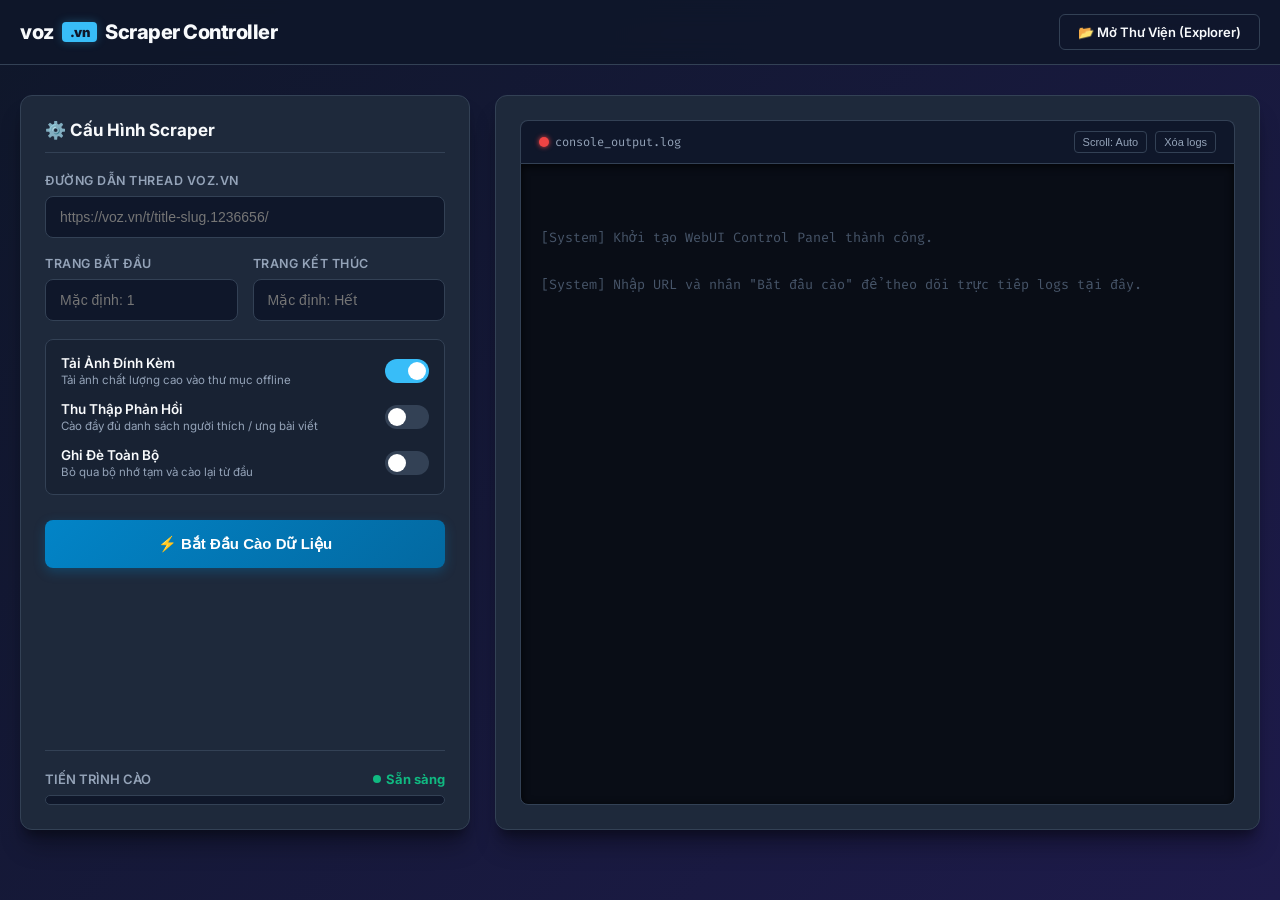
<file: templates/scraper_ui.html>
<!DOCTYPE html>
<html lang="vi">
<head>
    <meta charset="UTF-8">
    <meta name="viewport" content="width=device-width, initial-scale=1.0">
    <title>Voz Scraper Controller - Web Control Panel</title>
    <!-- Google Fonts Inter & Fira Code for Terminal -->
    <link rel="preconnect" href="https://fonts.googleapis.com">
    <link rel="preconnect" href="https://fonts.gstatic.com" crossorigin>
    <link href="https://fonts.googleapis.com/css2?family=Fira+Code:wght@400;500&family=Inter:wght@400;500;600;700;800&display=swap" rel="stylesheet">
    <style>
        :root {
            --bg-color: #0f172a;
            --panel-bg: #1e293b;
            --border-color: #334155;
            --text-color: #f8fafc;
            --text-muted: #94a3b8;
            --accent-color: #38bdf8;
            --accent-hover: #0ea5e9;
            --terminal-bg: #090d16;
            --success-color: #10b981;
            --warning-color: #f59e0b;
            --error-color: #ef4444;
            --font-family: 'Inter', sans-serif;
            --mono-font: 'Fira Code', monospace;
            --card-shadow: 0 20px 25px -5px rgba(0, 0, 0, 0.3), 0 10px 10px -5px rgba(0, 0, 0, 0.3);
        }

        * {
            box-sizing: border-box;
            margin: 0;
            padding: 0;
        }

        body {
            font-family: var(--font-family);
            background: linear-gradient(135deg, var(--bg-color) 0%, #1e1b4b 100%);
            color: var(--text-color);
            min-height: 100vh;
            display: flex;
            flex-direction: column;
            padding-bottom: 40px;
        }

        /* Top Header */
        header {
            background-color: rgba(15, 23, 42, 0.85);
            backdrop-filter: blur(12px);
            border-bottom: 1px solid var(--border-color);
            position: sticky;
            top: 0;
            z-index: 100;
        }

        .header-container {
            max-width: 1300px;
            margin: 0 auto;
            display: flex;
            justify-content: space-between;
            align-items: center;
            padding: 14px 20px;
        }

        .logo {
            font-weight: 800;
            font-size: 20px;
            letter-spacing: -0.5px;
            display: flex;
            align-items: center;
            gap: 8px;
        }

        .logo span {
            background-color: var(--accent-color);
            color: #0f172a;
            padding: 2px 8px;
            border-radius: 4px;
            font-size: 13px;
            font-weight: 900;
            box-shadow: 0 0 10px rgba(56, 189, 248, 0.3);
        }

        .header-actions {
            display: flex;
            align-items: center;
            gap: 12px;
        }

        .btn {
            padding: 9px 18px;
            border-radius: 6px;
            font-size: 13px;
            font-weight: 600;
            cursor: pointer;
            transition: all 0.2s ease;
            text-decoration: none;
            display: inline-flex;
            align-items: center;
            gap: 6px;
            outline: none;
        }

        .btn-primary {
            background-color: var(--accent-color);
            border: 1px solid var(--accent-color);
            color: #0f172a;
        }

        .btn-primary:hover {
            background-color: var(--accent-hover);
            border-color: var(--accent-hover);
            transform: translateY(-1px);
            box-shadow: 0 0 12px rgba(56, 189, 248, 0.4);
        }

        .btn-outline {
            background-color: transparent;
            border: 1px solid var(--border-color);
            color: var(--text-color);
        }

        .btn-outline:hover {
            background-color: rgba(255, 255, 255, 0.05);
            border-color: var(--text-muted);
            transform: translateY(-1px);
        }

        /* Main Workspace Container */
        .container {
            max-width: 1300px;
            width: 100%;
            margin: 30px auto;
            padding: 0 20px;
            display: grid;
            grid-template-columns: 450px 1fr;
            gap: 25px;
            flex-grow: 1;
        }

        /* Panels layout */
        .config-card, .terminal-card {
            background-color: var(--panel-bg);
            border: 1px solid var(--border-color);
            border-radius: 12px;
            box-shadow: var(--card-shadow);
            padding: 24px;
            display: flex;
            flex-direction: column;
            transition: border-color 0.3s;
        }

        .panel-title {
            font-size: 17px;
            font-weight: 700;
            margin-bottom: 20px;
            display: flex;
            align-items: center;
            gap: 8px;
            border-bottom: 1px solid var(--border-color);
            padding-bottom: 12px;
        }

        /* Form Controls */
        .form-group {
            margin-bottom: 18px;
        }

        .form-group label {
            display: block;
            font-size: 12.5px;
            font-weight: 600;
            color: var(--text-muted);
            margin-bottom: 8px;
            text-transform: uppercase;
            letter-spacing: 0.5px;
        }

        .input-control {
            width: 100%;
            padding: 12px 14px;
            background-color: #0f172a;
            border: 1.5px solid var(--border-color);
            color: var(--text-color);
            border-radius: 8px;
            font-size: 14px;
            font-weight: 500;
            outline: none;
            transition: all 0.25s ease;
        }

        .input-control:focus {
            border-color: var(--accent-color);
            box-shadow: 0 0 0 3px rgba(56, 189, 248, 0.15);
        }

        .form-row {
            display: grid;
            grid-template-columns: 1fr 1fr;
            gap: 15px;
        }

        /* Toggle Switches */
        .toggle-group {
            background-color: rgba(15, 23, 42, 0.4);
            border: 1px solid var(--border-color);
            border-radius: 8px;
            padding: 15px;
            margin-bottom: 25px;
            display: flex;
            flex-direction: column;
            gap: 14px;
        }

        .toggle-item {
            display: flex;
            justify-content: space-between;
            align-items: center;
            cursor: pointer;
        }

        .toggle-details {
            display: flex;
            flex-direction: column;
            gap: 2px;
            max-width: 80%;
        }

        .toggle-label {
            font-size: 13.5px;
            font-weight: 600;
        }

        .toggle-desc {
            font-size: 11.5px;
            color: var(--text-muted);
        }

        /* Custom Toggle Switch slider styling */
        .switch {
            position: relative;
            display: inline-block;
            width: 44px;
            height: 24px;
            flex-shrink: 0;
        }

        .switch input {
            opacity: 0;
            width: 0;
            height: 0;
        }

        .slider {
            position: absolute;
            cursor: pointer;
            top: 0;
            left: 0;
            right: 0;
            bottom: 0;
            background-color: #334155;
            transition: .3s;
            border-radius: 24px;
        }

        .slider:before {
            position: absolute;
            content: "";
            height: 18px;
            width: 18px;
            left: 3px;
            bottom: 3px;
            background-color: white;
            transition: .3s;
            border-radius: 50%;
        }

        input:checked + .slider {
            background-color: var(--accent-color);
        }

        input:checked + .slider:before {
            transform: translateX(20px);
        }

        /* CTA Scrape Button */
        .btn-trigger-scrape {
            width: 100%;
            padding: 15px;
            font-size: 15px;
            font-weight: 700;
            background: linear-gradient(135deg, #0284c7 0%, #0369a1 100%);
            border: none;
            color: #ffffff;
            border-radius: 8px;
            cursor: pointer;
            transition: all 0.25s ease;
            display: flex;
            align-items: center;
            justify-content: center;
            gap: 10px;
            box-shadow: 0 4px 12px rgba(2, 132, 199, 0.3);
        }

        .btn-trigger-scrape:hover {
            transform: translateY(-2px);
            box-shadow: 0 6px 20px rgba(2, 132, 199, 0.5);
            background: linear-gradient(135deg, #0ea5e9 0%, #0284c7 100%);
        }

        .btn-trigger-scrape:disabled {
            background: #334155;
            color: var(--text-muted);
            cursor: not-allowed;
            transform: none;
            box-shadow: none;
        }

        /* Progress Card & Widget */
        .status-container {
            margin-top: auto;
            border-top: 1px solid var(--border-color);
            padding-top: 20px;
        }

        .status-header {
            display: flex;
            justify-content: space-between;
            align-items: center;
            font-size: 13px;
            margin-bottom: 8px;
        }

        .status-label {
            font-weight: 600;
            color: var(--text-muted);
        }

        .status-value {
            font-weight: 700;
            color: var(--success-color);
            display: flex;
            align-items: center;
            gap: 5px;
        }

        .status-dot {
            width: 8px;
            height: 8px;
            border-radius: 50%;
            background-color: var(--success-color);
            display: inline-block;
        }

        .status-dot.active {
            animation: pulse 1.5s infinite;
        }

        .progress-bar-bg {
            background-color: #0f172a;
            border-radius: 6px;
            height: 10px;
            overflow: hidden;
            width: 100%;
            border: 1px solid var(--border-color);
        }

        .progress-bar-fill {
            background: linear-gradient(90deg, var(--accent-color) 0%, #3b82f6 100%);
            height: 100%;
            width: 0%;
            border-radius: 6px;
            transition: width 0.4s ease;
        }

        /* Terminal card & widget */
        .terminal-header {
            display: flex;
            justify-content: space-between;
            align-items: center;
            background-color: #0f172a;
            border: 1px solid var(--border-color);
            border-bottom: none;
            border-radius: 8px 8px 0 0;
            padding: 10px 18px;
        }

        .terminal-tab {
            font-family: var(--mono-font);
            font-size: 12px;
            color: var(--text-muted);
            display: flex;
            align-items: center;
            gap: 6px;
        }

        .terminal-tab-dot {
            width: 10px;
            height: 10px;
            border-radius: 50%;
            background-color: var(--error-color);
            box-shadow: 0 0 5px var(--error-color);
        }

        .terminal-actions {
            display: flex;
            gap: 8px;
        }

        .terminal-btn {
            background: transparent;
            border: 1px solid var(--border-color);
            color: var(--text-muted);
            padding: 4px 8px;
            border-radius: 4px;
            font-size: 11px;
            font-weight: 500;
            cursor: pointer;
            transition: all 0.15s ease;
        }

        .terminal-btn:hover {
            color: var(--text-color);
            border-color: var(--text-muted);
            background-color: rgba(255, 255, 255, 0.03);
        }

        .terminal-console {
            background-color: var(--terminal-bg);
            border: 1px solid var(--border-color);
            border-radius: 0 0 8px 8px;
            flex-grow: 1;
            padding: 20px;
            font-family: var(--mono-font);
            font-size: 13.5px;
            line-height: 1.6;
            overflow-y: auto;
            white-space: pre-wrap;
            word-break: break-all;
            height: 520px;
            box-shadow: inset 0 2px 8px rgba(0,0,0,0.8);
        }

        /* Live console text highlighting styles */
        .log-line {
            display: block;
            margin-bottom: 4px;
        }

        .log-info { color: #38bdf8; }
        .log-warning { color: #f59e0b; }
        .log-error { color: #ef4444; }
        .log-success { color: #10b981; }
        .log-dim { color: #475569; }

        @keyframes pulse {
            0% { transform: scale(0.9); opacity: 0.6; }
            50% { transform: scale(1.1); opacity: 1; }
            100% { transform: scale(0.9); opacity: 0.6; }
        }

        @keyframes fadeIn {
            from { opacity: 0; }
            to { opacity: 1; }
        }

        /* Mobile Viewport optimization */
        @media (max-width: 1024px) {
            .container {
                grid-template-columns: 1fr;
            }
            .config-card {
                padding: 18px;
            }
            .terminal-console {
                height: 400px;
            }
        }
    </style>
</head>
<body>

    <header>
        <div class="header-container">
            <div class="logo">
                voz<span>.vn</span> Scraper Controller
            </div>
            <div class="header-actions">
                <a href="/explorer" target="_blank" class="btn btn-outline">
                    📂 Mở Thư Viện (Explorer)
                </a>
            </div>
        </div>
    </header>

    <div class="container">
        <!-- Configuration Card Panel -->
        <div class="config-card">
            <h2 class="panel-title">
                ⚙️ Cấu Hình Scraper
            </h2>

            <form id="scrape-form">
                <div class="form-group">
                    <label for="url">Đường Dẫn Thread Voz.vn</label>
                    <input type="url" id="url" class="input-control" placeholder="https://voz.vn/t/title-slug.1236656/" required>
                </div>

                <div class="form-row">
                    <div class="form-group">
                        <label for="start_page">Trang Bắt Đầu</label>
                        <input type="number" id="start_page" class="input-control" min="1" placeholder="Mặc định: 1">
                    </div>
                    <div class="form-group">
                        <label for="end_page">Trang Kết Thúc</label>
                        <input type="number" id="end_page" class="input-control" min="1" placeholder="Mặc định: Hết">
                    </div>
                </div>

                <div class="toggle-group">
                    <label class="toggle-item">
                        <div class="toggle-details">
                            <span class="toggle-label">Tải Ảnh Đính Kèm</span>
                            <span class="toggle-desc">Tải ảnh chất lượng cao vào thư mục offline</span>
                        </div>
                        <span class="switch">
                            <input type="checkbox" id="download_images" checked>
                            <span class="slider"></span>
                        </span>
                    </label>

                    <label class="toggle-item">
                        <div class="toggle-details">
                            <span class="toggle-label">Thu Thập Phản Hồi</span>
                            <span class="toggle-desc">Cào đầy đủ danh sách người thích / ưng bài viết</span>
                        </div>
                        <span class="switch">
                            <input type="checkbox" id="fetch_reactions">
                            <span class="slider"></span>
                        </span>
                    </label>

                    <label class="toggle-item">
                        <div class="toggle-details">
                            <span class="toggle-label">Ghi Đè Toàn Bộ</span>
                            <span class="toggle-desc">Bỏ qua bộ nhớ tạm và cào lại từ đầu</span>
                        </div>
                        <span class="switch">
                            <input type="checkbox" id="force">
                            <span class="slider"></span>
                        </span>
                    </label>
                </div>

                <button type="submit" id="submit-btn" class="btn-trigger-scrape">
                    ⚡ Bắt Đầu Cào Dữ Liệu
                </button>
            </form>

            <!-- Dynamic Progress Section -->
            <div class="status-container">
                <div class="status-header">
                    <span class="status-label">TIẾN TRÌNH CÀO</span>
                    <span class="status-value" id="status-display">
                        <span class="status-dot" id="status-dot"></span> Sẵn sàng
                    </span>
                </div>
                <div class="progress-bar-bg">
                    <div class="progress-bar-fill" id="progress-fill"></div>
                </div>
            </div>
        </div>

        <!-- Terminal Console Panel -->
        <div class="terminal-card">
            <div class="terminal-header">
                <div class="terminal-tab">
                    <span class="terminal-tab-dot" id="console-pulse"></span>
                    <span>console_output.log</span>
                </div>
                <div class="terminal-actions">
                    <button class="terminal-btn" id="autoscroll-toggle">Scroll: Auto</button>
                    <button class="terminal-btn" id="clear-btn">Xóa logs</button>
                </div>
            </div>
            <div class="terminal-console" id="console-output">
<!-- Initial welcome guidelines -->
<span class="log-line log-dim">[System] Khởi tạo WebUI Control Panel thành công.</span>
<span class="log-line log-dim">[System] Nhập URL và nhấn "Bắt đầu cào" để theo dõi trực tiếp logs tại đây.</span>
            </div>
        </div>
    </div>

    <script>
        const form = document.getElementById('scrape-form');
        const submitBtn = document.getElementById('submit-btn');
        const consoleOutput = document.getElementById('console-output');
        const progressFill = document.getElementById('progress-fill');
        const statusDisplay = document.getElementById('status-display');
        const statusDot = document.getElementById('status-dot');
        const clearBtn = document.getElementById('clear-btn');
        const autoscrollToggle = document.getElementById('autoscroll-toggle');
        const consolePulse = document.getElementById('console-pulse');

        let eventSource = null;
        let autoScroll = true;

        // Auto-scroll toggle controller
        autoscrollToggle.addEventListener('click', () => {
            autoScroll = !autoScroll;
            autoscrollToggle.textContent = `Scroll: ${autoScroll ? 'Auto' : 'Manual'}`;
            autoscrollToggle.style.borderColor = autoScroll ? 'var(--border-color)' : 'var(--accent-color)';
        });

        // Clear terminal output
        clearBtn.addEventListener('click', () => {
            consoleOutput.innerHTML = '<span class="log-line log-dim">[System] Console output cleared. Ready for next run.</span>';
            updateProgress(0);
        });

        function updateProgress(percentage) {
            progressFill.style.width = `${percentage}%`;
        }

        function highlightLog(text) {
            let className = '';
            
            if (text.includes('[Error]')) {
                className = 'log-error';
            } else if (text.includes('[Warning]')) {
                className = 'log-warning';
            } else if (text.includes('[Info]') || text.includes('Detecting thread details')) {
                className = 'log-info';
            } else if (text.includes('scraped successfully') || text.includes('complete!') || text.includes('COMPLETED SUCCESSFULLY')) {
                className = 'log-success';
            } else if (text.includes('Preparing to scrape') || text.includes('Downloading') || text.includes('Scraping thread using')) {
                className = 'log-info';
            }

            const span = document.createElement('span');
            span.className = `log-line ${className}`;
            span.textContent = text;
            return span;
        }

        // Main Submit Action
        form.addEventListener('submit', (e) => {
            e.preventDefault();

            // Disable controls
            submitBtn.disabled = true;
            submitBtn.innerHTML = '⏳ Đang Xử Lý Dữ Liệu...';
            statusDot.className = 'status-dot active';
            statusDot.style.backgroundColor = 'var(--warning-color)';
            consolePulse.style.backgroundColor = 'var(--warning-color)';
            consolePulse.style.boxShadow = '0 0 5px var(--warning-color)';
            statusDisplay.innerHTML = '<span class="status-dot" style="background-color: var(--warning-color)"></span> Đang cào...';
            updateProgress(0);

            // Fetch input values
            const url = document.getElementById('url').value;
            const startPage = document.getElementById('start_page').value;
            const endPage = document.getElementById('end_page').value;
            const downloadImages = document.getElementById('download_images').checked;
            const fetchReactions = document.getElementById('fetch_reactions').checked;
            const force = document.getElementById('force').checked;

            // Clear old logs
            consoleOutput.innerHTML = '<span class="log-line log-dim">[System] Khởi chạy luồng scraper subprocess...</span>';

            // Build query params
            const params = new URLSearchParams({
                url: url,
                start_page: startPage,
                end_page: endPage,
                download_images: downloadImages,
                fetch_reactions: fetchReactions,
                force: force
            });

            // Close old event source if exists
            if (eventSource) {
                eventSource.close();
            }

            // Open EventSource SSE connection to stream live subprocess logs
            eventSource = new EventSource(`/api/scrape-stream?${params.toString()}`);

            // Keep track of page stats to calculate live progress percentage
            let startNum = startPage ? parseInt(startPage) : 1;
            let endNum = endPage ? parseInt(endPage) : 0;
            let totalPagesToScrape = 0;

            eventSource.onmessage = (event) => {
                const text = event.data;
                
                // Add highlighted line to console
                const logElement = highlightLog(text);
                consoleOutput.appendChild(logElement);

                if (autoScroll) {
                    consoleOutput.scrollTop = consoleOutput.scrollHeight;
                }

                // RegExp to extract page status and update progress bar dynamically
                // Matches strings like: "Detected Total Pages: 103"
                const detectTotalMatch = text.match(/Detected Total Pages: (\d+)/);
                if (detectTotalMatch) {
                    const detected = parseInt(detectTotalMatch[1]);
                    if (!endNum) {
                        endNum = detected;
                    }
                    totalPagesToScrape = Math.max(1, endNum - startNum + 1);
                }

                // Matches lines like: "[1/10] Page 5 scraped successfully"
                const pageMatch = text.match(/\[(\d+)\/(\d+)\] Page \d+ scraped successfully/);
                if (pageMatch) {
                    const currentScraped = parseInt(pageMatch[1]);
                    const totalPages = parseInt(pageMatch[2]);
                    const percentage = Math.round((currentScraped / totalPages) * 100);
                    updateProgress(percentage);
                    statusDisplay.innerHTML = `<span class="status-dot" style="background-color: var(--warning-color)"></span> Đang cào (${currentScraped}/${totalPages})`;
                }

                // Check for completion status
                if (text.includes('PROCESS COMPLETED SUCCESSFULLY')) {
                    statusDot.className = 'status-dot';
                    statusDot.style.backgroundColor = 'var(--success-color)';
                    consolePulse.style.backgroundColor = 'var(--success-color)';
                    consolePulse.style.boxShadow = '0 0 5px var(--success-color)';
                    statusDisplay.innerHTML = '<span class="status-dot" style="background-color: var(--success-color)"></span> Hoàn thành';
                    updateProgress(100);
                    resetControls();
                    eventSource.close();
                } else if (text.includes('PROCESS TERMINATED WITH ERROR')) {
                    statusDot.className = 'status-dot';
                    statusDot.style.backgroundColor = 'var(--error-color)';
                    consolePulse.style.backgroundColor = 'var(--error-color)';
                    consolePulse.style.boxShadow = '0 0 5px var(--error-color)';
                    statusDisplay.innerHTML = '<span class="status-dot" style="background-color: var(--error-color)"></span> Thất bại';
                    resetControls();
                    eventSource.close();
                }
            };

            eventSource.onerror = (err) => {
                const span = document.createElement('span');
                span.className = 'log-line log-error';
                span.textContent = '[System Connection Error] Mất kết nối SSE stream từ Server.';
                consoleOutput.appendChild(span);
                statusDot.className = 'status-dot';
                statusDot.style.backgroundColor = 'var(--error-color)';
                statusDisplay.innerHTML = '<span class="status-dot" style="background-color: var(--error-color)"></span> Lỗi kết nối';
                resetControls();
                eventSource.close();
            };
        });

        function resetControls() {
            submitBtn.disabled = false;
            submitBtn.innerHTML = '⚡ Bắt Đầu Cào Dữ Liệu';
        }
    </script>
</body>
</html>
</file>
